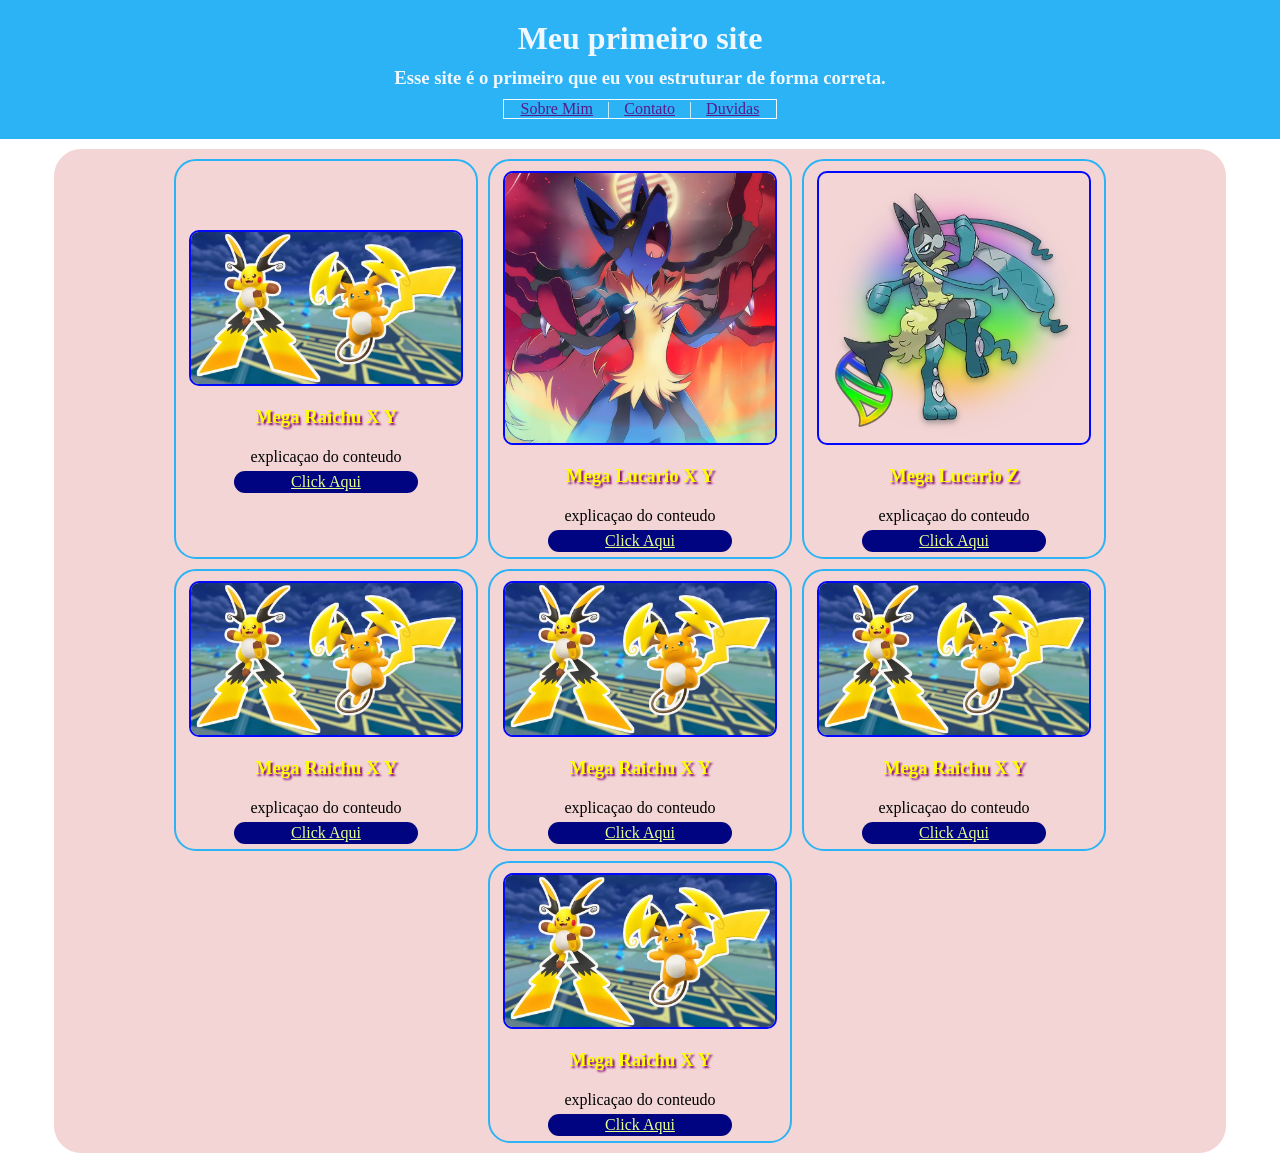
<file: index.html>
<!doctype html>
<html lang="pt-br">
  <head>
    <meta charset="UTF-8" />
    <meta name="viewport" content="width=device-width, initial-scale=1.0" />
    <title>site mais o menos</title>
    <link rel="stylesheet" href="style.css" />
  </head>
  <body>
    <header>
      <h1>Meu primeiro site</h1>

      <h3>Esse site é o primeiro que eu vou estruturar de forma correta.</h3>

      <nav>
        <a href="">Sobre Mim</a> | <a href="">Contato</a> |
        <a href="">Duvidas</a>
      </nav>
    </header>

    <main>
      <section id="pokemons">
        <article class="card">
          <img
            src="imagens/Pokemon-Legends-Z-A-Mega-Raichu-X-Y.webp"
            alt="Mega Raichu X Y"
            title="Mega Raichu X Y"
            class="img-card"
          />
          <h1 class="titulo-card">Mega Raichu X Y</h1>
          <p class="texto-card">explicaçao do conteudo</p>
          <a href="raichu.html" class="link-card">Click Aqui</a>
        </article>

        <article class="card">
          <img
            src="imagens/mega lucario x.webp"
            alt="Mega Lucario X Y"
            title="Mega Lucario X Y"
            class="img-card"
          />
          <h1 class="titulo-card">Mega Lucario X Y</h1>
          <p class="texto-card">explicaçao do conteudo</p>
          <a href="lucario.html" class="link-card">Click Aqui</a>
        </article>

        <article class="card">
          <img
            src="imagens/mega lucario z.webp"
            alt="Mega Lucario Z"
            title="Mega Lucario Z"
            class="img-card"
          />
          <h1 class="titulo-card">Mega Lucario Z</h1>
          <p class="texto-card">explicaçao do conteudo</p>
          <a href="lucario-Z.html" class="link-card">Click Aqui</a>
        </article>

        <article class="card">
          <img
            src="imagens/Pokemon-Legends-Z-A-Mega-Raichu-X-Y.webp"
            alt="Mega Raichu X Y"
            title="Mega Raichu X Y"
            class="img-card"
          />
          <h1 class="titulo-card">Mega Raichu X Y</h1>
          <p class="texto-card">explicaçao do conteudo</p>
          <a href="" class="link-card">Click Aqui</a>
        </article>

        <article class="card">
          <img
            src="imagens/Pokemon-Legends-Z-A-Mega-Raichu-X-Y.webp"
            alt="Mega Raichu X Y"
            title="Mega Raichu X Y"
            class="img-card"
          />
          <h1 class="titulo-card">Mega Raichu X Y</h1>
          <p class="texto-card">explicaçao do conteudo</p>
          <a href="" class="link-card">Click Aqui</a>
        </article>

        <article class="card">
          <img
            src="imagens/Pokemon-Legends-Z-A-Mega-Raichu-X-Y.webp"
            alt="Mega Raichu X Y"
            title="Mega Raichu X Y"
            class="img-card"
          />
          <h1 class="titulo-card">Mega Raichu X Y</h1>
          <p class="texto-card">explicaçao do conteudo</p>
          <a href="" class="link-card">Click Aqui</a>
        </article>

        <article class="card">
          <img
            src="imagens/Pokemon-Legends-Z-A-Mega-Raichu-X-Y.webp"
            alt="Mega Raichu X Y"
            title="Mega Raichu X Y"
            class="img-card"
          />
          <h1 class="titulo-card">Mega Raichu X Y</h1>
          <p class="texto-card">explicaçao do conteudo</p>
          <a href="" class="link-card">Click Aqui</a>
        </article>
      </section>
    </main>

    <main></main>
  </body>
</html>
</file>
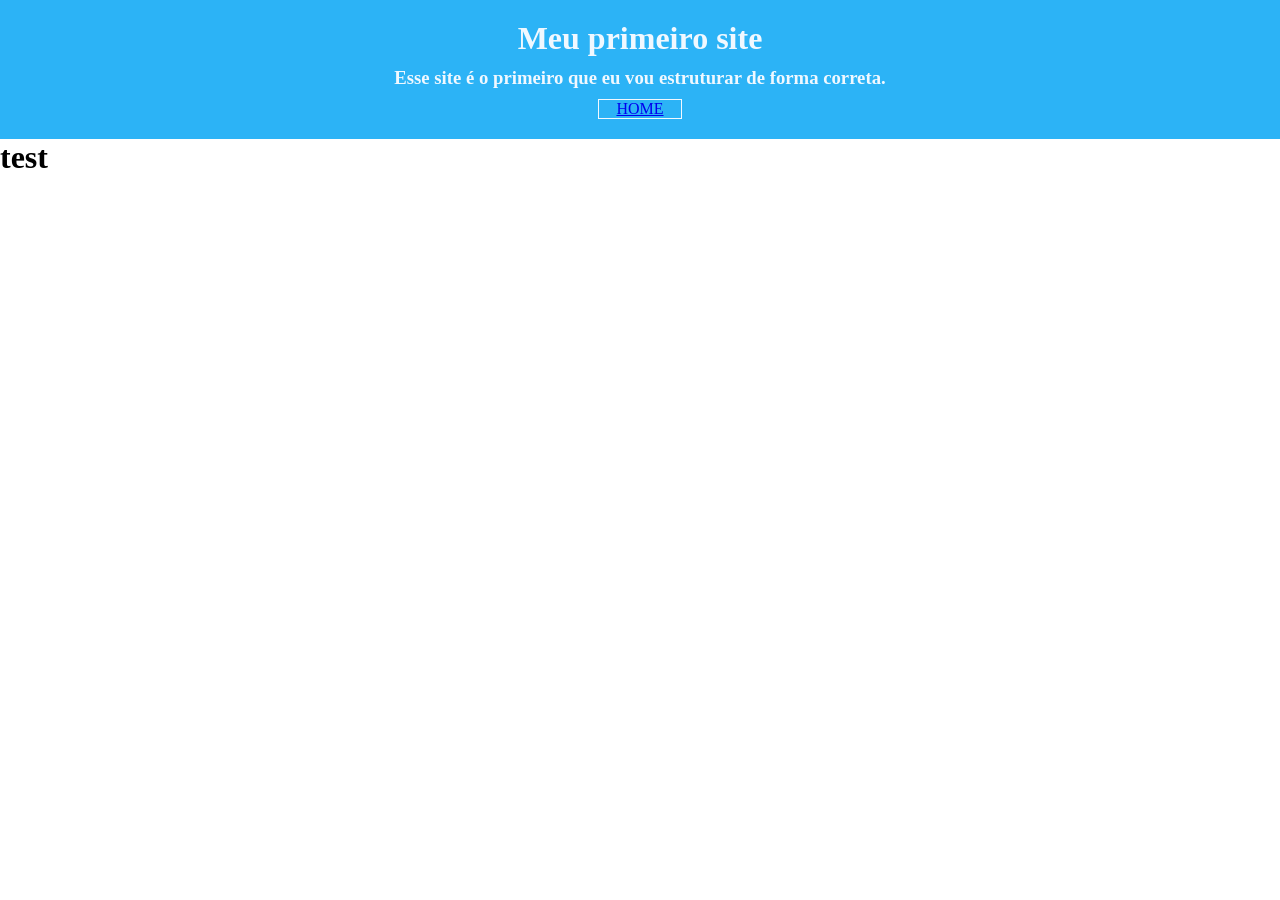
<file: lucario-Z.html>
<!doctype html>
<html lang="pt-br">
  <head>
    <meta charset="UTF-8" />
    <meta name="viewport" content="width=device-width, initial-scale=1.0" />
    <title>site mais o menos</title>
    <link rel="stylesheet" href="style.css" />
  </head>
  <body>
    <header>
      <h1>Meu primeiro site</h1>

      <h3>Esse site é o primeiro que eu vou estruturar de forma correta.</h3>

      <nav>
        <a href="index.html">HOME</a>
      </nav>
    </header>
<body>
  <h1>test</h1>
</body>
</html>
</file>
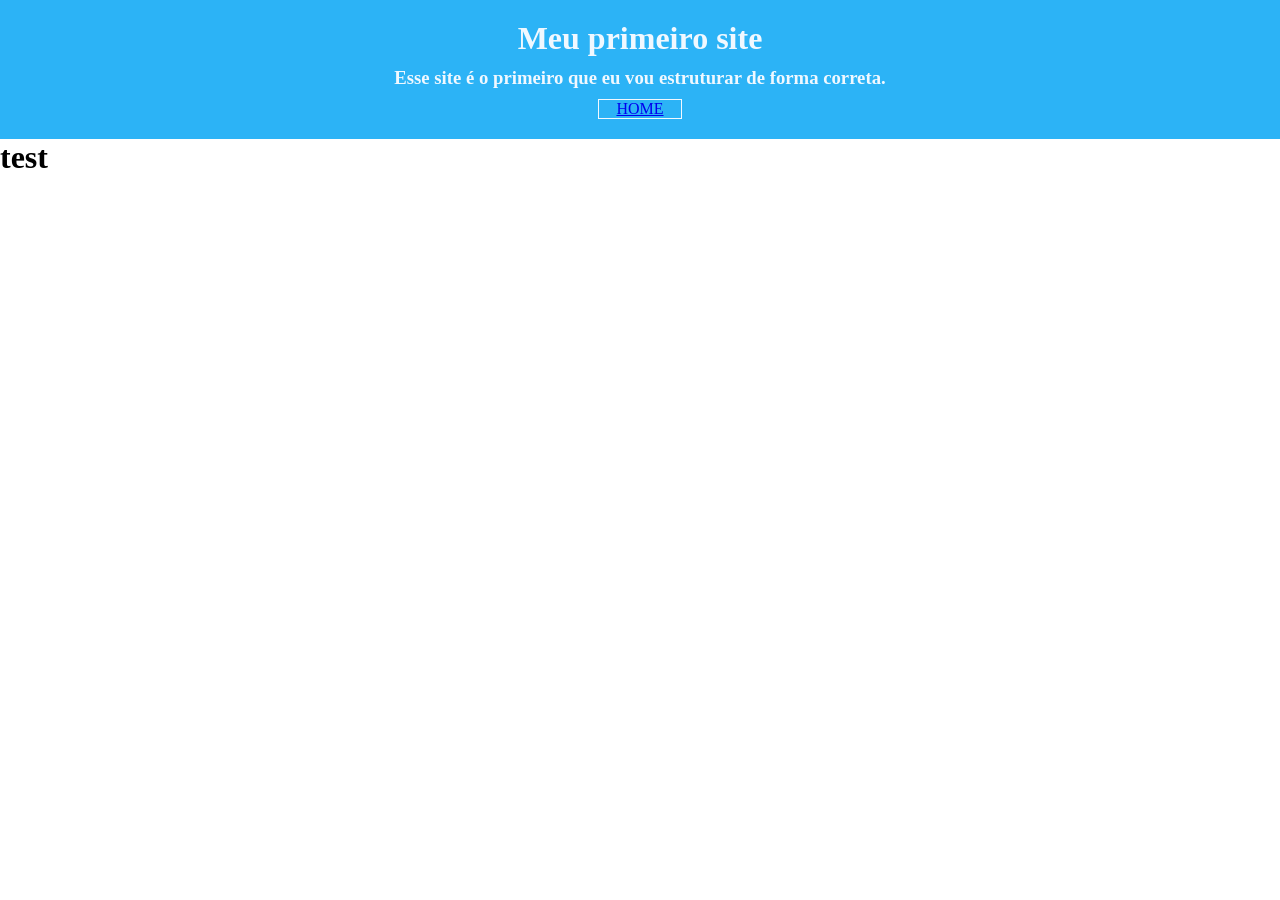
<file: lucario.html>
<!doctype html>
<html lang="pt-br">
  <head>
    <meta charset="UTF-8" />
    <meta name="viewport" content="width=device-width, initial-scale=1.0" />
    <title>site mais o menos</title>
    <link rel="stylesheet" href="style.css" />
  </head>
  <body>
    <header>
      <h1>Meu primeiro site</h1>

      <h3>Esse site é o primeiro que eu vou estruturar de forma correta.</h3>

      <nav>
        <a href="index.html">HOME</a>
      </nav>
    </header>
<body>
  <H1>test</H1>
</body>
</html>
</file>
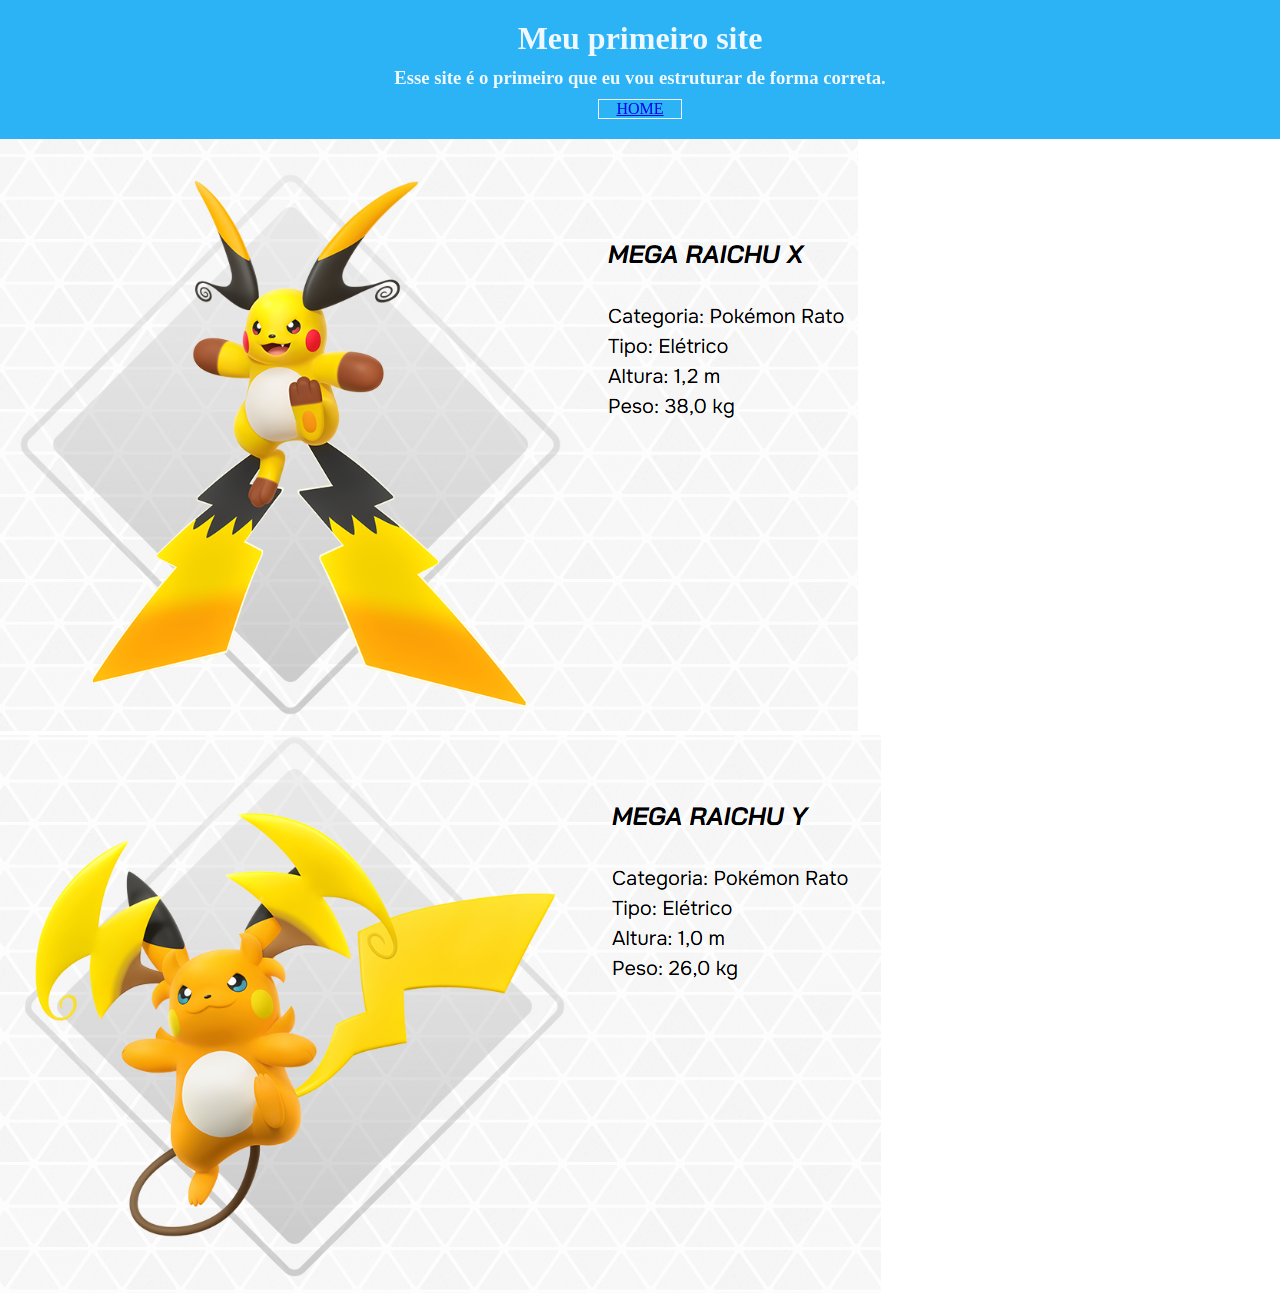
<file: raichu.html>
<!doctype html>
<html lang="pt-br">
  <head>
    <meta charset="UTF-8" />
    <meta name="viewport" content="width=device-width, initial-scale=1.0" />
    <title>site mais o menos</title>
    <link rel="stylesheet" href="style.css" />
  </head>
  <body>
    <header>
      <h1>Meu primeiro site</h1>

      <h3>Esse site é o primeiro que eu vou estruturar de forma correta.</h3>

      <nav>
        <a href="index.html">HOME</a>
      </nav>
    </header>
<body>
    <img src="imagens/img-raichu-X.png" alt="">
    <img src="imagens/img-raichu-Y.png" alt="">
</body>
</html>
</file>
<file: style.css>
* {
  margin: 0;
}
a {
  margin: 0px 10px;
}
a:hover {
  color: red;
}
header {
  background-color: rgb(44, 179, 246);
  color: aliceblue;
  padding: 20px 0;
  display: flex;
  flex-direction: column;
  align-items: center;
}

h1 {
  margin-bottom: 10px;
}
h3 {
  margin-bottom: 10px;
}

nav {
  border: 1px solid aliceblue;
  padding: 0px 7px;
}

#pokemons{
    display: flex;
    background-color: rgb(243, 213, 213);
    width: 90%;
    margin: 10px auto;
    padding: 10px;
    gap: 10px;
    border-radius: 27px;
    flex-wrap: wrap;
    justify-content: center;
}

.card {
  width: 300px;
  border: 2px solid rgb(44, 179, 246);
  display: flex;
  flex-direction: column;
  align-items: center;
  justify-content: center;
  border-radius: 22px;
  
}

.img-card {
  width: 90%;
  border: 2px solid rgb(0, 8, 255);
  margin: 10px auto;
  border-radius: 10px;
  
}

.titulo-card{
  color: yellow;
  margin: 10px;
  text-shadow: 2px 2px 2px rgba(130,0,110,4);
}

.texto-card{
  margin: 10px 0 0 0;
}

.link-card{
  background-color: rgb(0, 4, 129);
  width: 60%;
  margin: 5px auto;
  padding: 2px;
  border-radius: 15px;
  text-align: center;
  color: rgb(231, 255, 143);
}
</file>
